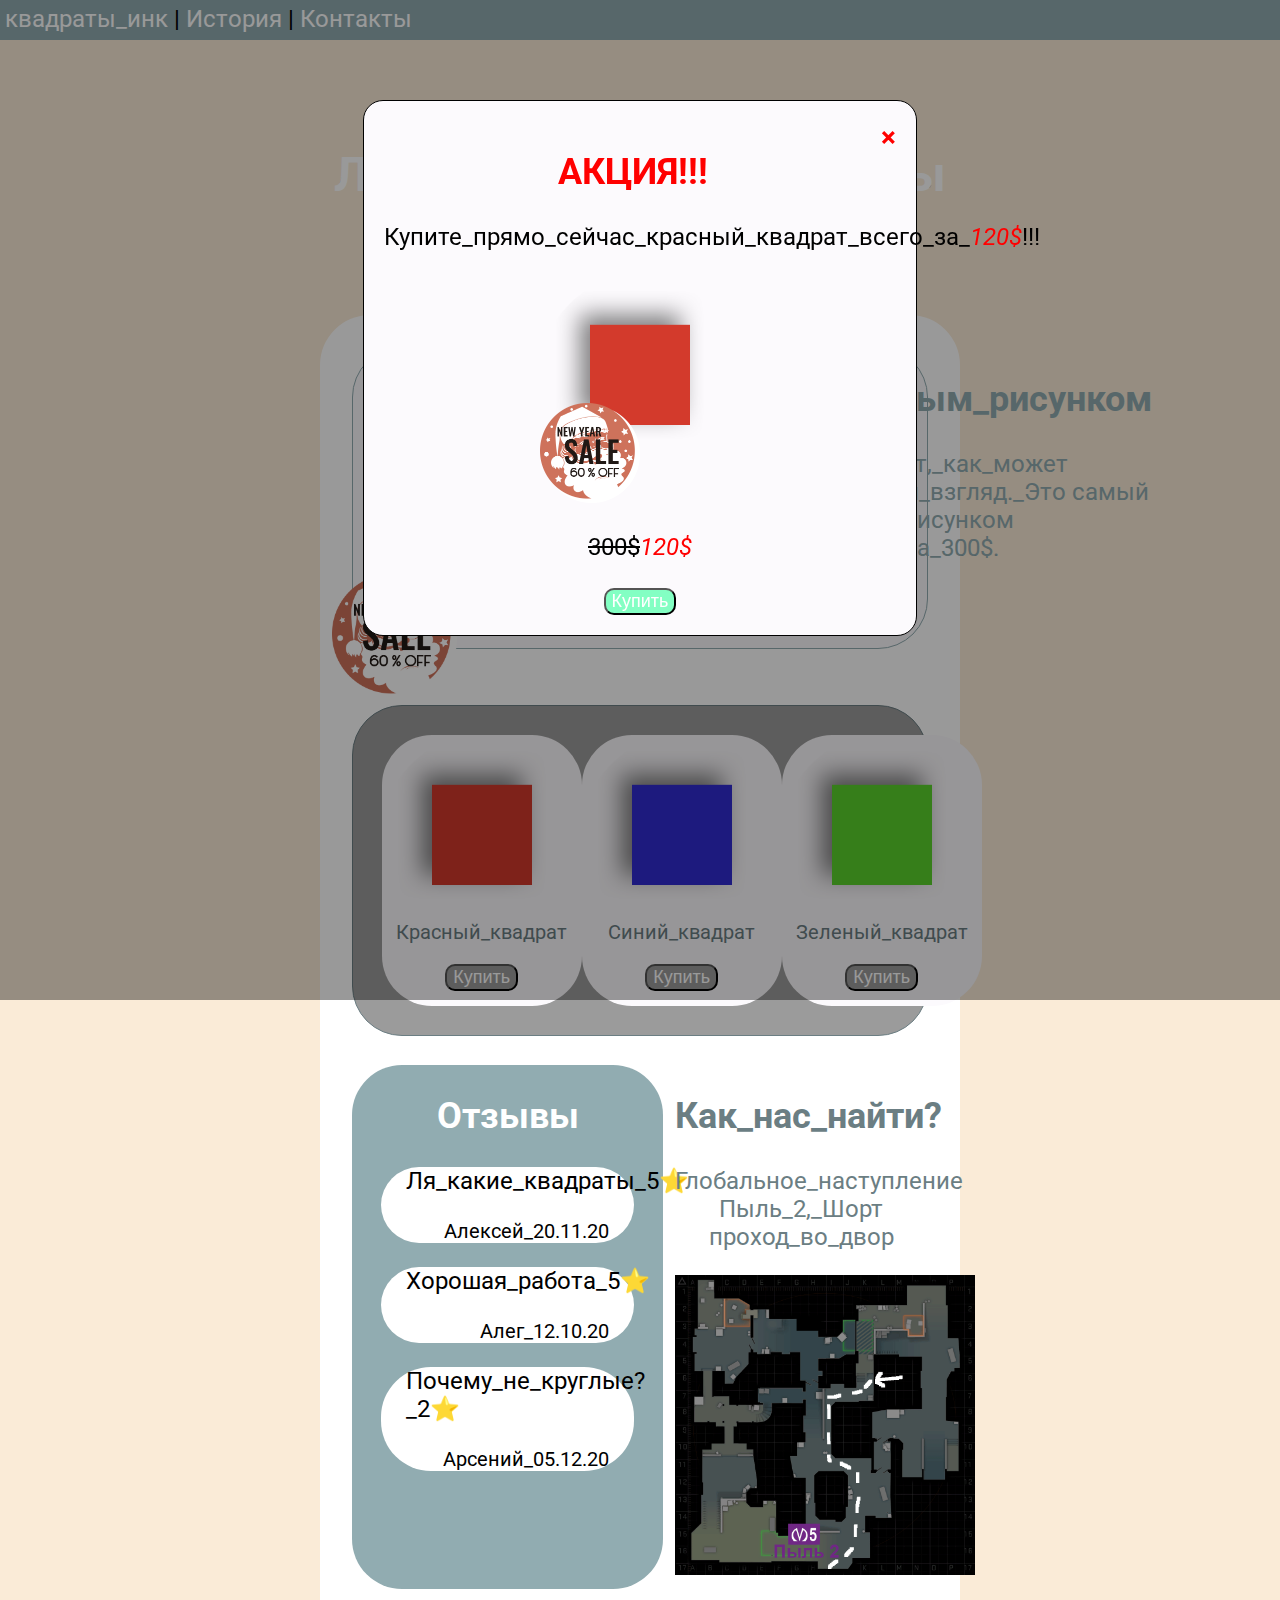
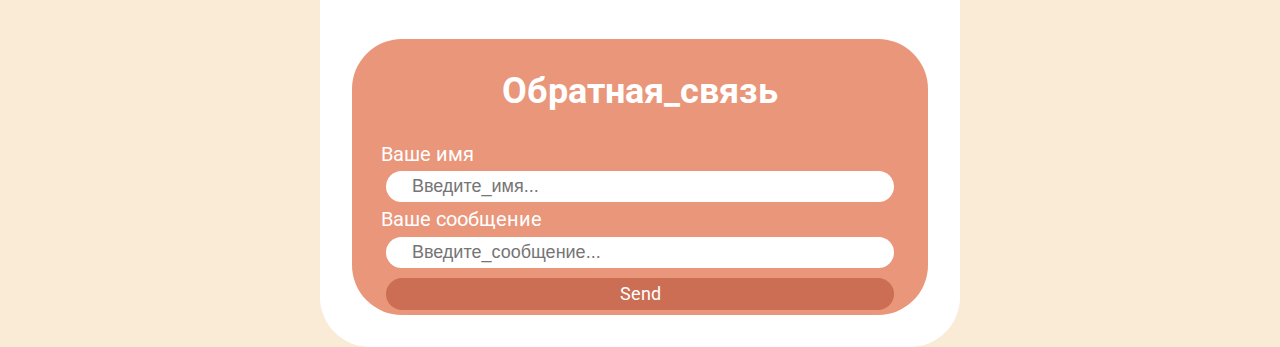
<file: index.html>
<!DOCTYPE html>
<html lang="en" xmlns="http://www.w3.org/1999/html">
<head>
    <meta charset="UTF-8">
    <meta name="keywords" content="квадраты, красивые квадраты, купить квадраты">
    <meta name="description" content="Здесь Вы можете купить самые красивые квадраты по самым низким ценам!">
    <title>квадраты_инк</title>
    <link rel="stylesheet" href="https://fonts.googleapis.com/css?family=Roboto">
    <link rel="stylesheet" href="static/css/main_styles.css">
    <link rel="icon" href="static/images/icon.png">
    <script src="static/js/pop.js"></script>
</head>
<body onload="pop(true)">
    <script src="static/js/showHeader.js"></script>
    <main class="smooth_border">
        <div id="sale" class="smooth_border">
            <img class="imgprocess" src="static/images/danger_square.png" width="300" height="300">
            <div id="insale">
                <h2>Квадрат_с_любым_рисунком</h2>
                <p>Это_не_просто_квадрат,_как_может показаться_на_первый_взгляд._Это самый классный_квадрат_с_рисунком
                    станет_вашим_всего_за_300$.</p>
            </div>
        </div>
        <img id="santasale" src="static/images/santa sale.png">
        <div id="pop_div" class="pop_div">
            <div class="pop_content">
                <span id="closePop1" class="buttonClose">&times;</span>
                <h2 id="stock">АКЦИЯ!!!</h2>
                <p>Купите_прямо_сейчас_красный_квадрат_всего_за_<em>120$</em>!!!</p>
                <img id="pop_img" src="static/images/red_square.png" width="200" height="200"><br>
                <img id="stock_img" src="static/images/santa sale.png" width="100" height="100">
                <p><del>300$</del><em>120$</em></p>
                <button class="btnbuy greenbtn">Купить</button>
            </div>
        </div>
        <div id="pop-sent" class="pop_div">
            <div class="pop_content" id="sent-text">
                <span id="closePop2" class="buttonClose">&times;</span>
                <h2>Сообщение отправлено</h2>
            </div>
        </div>
        <div id="buy" class="smooth_border flex">
            <div class="imgbuy smooth_border">
                <img class="imgprocess" src="static/images/red_square.png" width="200" height="200">
                <p class="buytext">Красный_квадрат</p>
                <button class="btnbuy">Купить</button>
            </div>
            <div class="imgbuy smooth_border">
                <img class="imgprocess" src="static/images/blue_square.png" width="200" height="200">
                <p class="buytext">Синий_квадрат</p>
                <button class="btnbuy">Купить</button>
            </div>
            <div class="imgbuy smooth_border">
                <img class="imgprocess" src="static/images/green_square.png" width="200" height="200">
                <p class="buytext">Зеленый_квадрат</p>
                <button class="btnbuy">Купить</button>
            </div>
        </div>
        <div class="flex reviews_map">
            <aside class="reviews smooth_border">
                <h2 class="h2white">Отзывы</h2>
                <div class="review">
                    <p class="review_text">Ля_какие_квадраты_5⭐</p>
                    <p class="review_author">Алексей_20.11.20</p>
                </div>
                <div class="review">
                    <p class="review_text">Хорошая_работа_5⭐</p>
                    <p class="review_author">Алег_12.10.20</p>
                </div>
                <div class="review">
                    <p class="review_text">Почему_не_круглые?_2⭐</p>
                    <p class="review_author">Арсений_05.12.20</p>
                </div>
                <div class="review">
                </div>
            </aside>
            <aside class="map smooth_border">
                <h2 id="h2map">Как_нас_найти?</h2>
                <p id="path">Глобальное_наступление<br>Пыль_2,_Шорт<br>проход_во_двор</p>
                <img id="map" src="static/images/map.png" width="300" height="300">
            </aside>
        </div>
        <form class="feedback smooth_border">
            <h2 class="h2white">Обратная_связь</h2>
            <label for="name" style="color: white; font-size: 20px">Ваше имя</label>
            <input type="text" name="name" class="smooth_border" id="name" placeholder="Введите_имя..." required>
            <label for="input-area" style="color: white; font-size: 20px">Ваше сообщение</label>
            <input type="text" name="input-area" class="smooth_border" id="input-area" placeholder="Введите_сообщение..." required>
            <input type="submit" value="Send" class="smooth_border_small" id="send-button">
            <span id="sent">Отправлено!</span>
        </form>
    </main>
    <script src="static/js/feedback.js"></script>
</body>
</html>
</file>
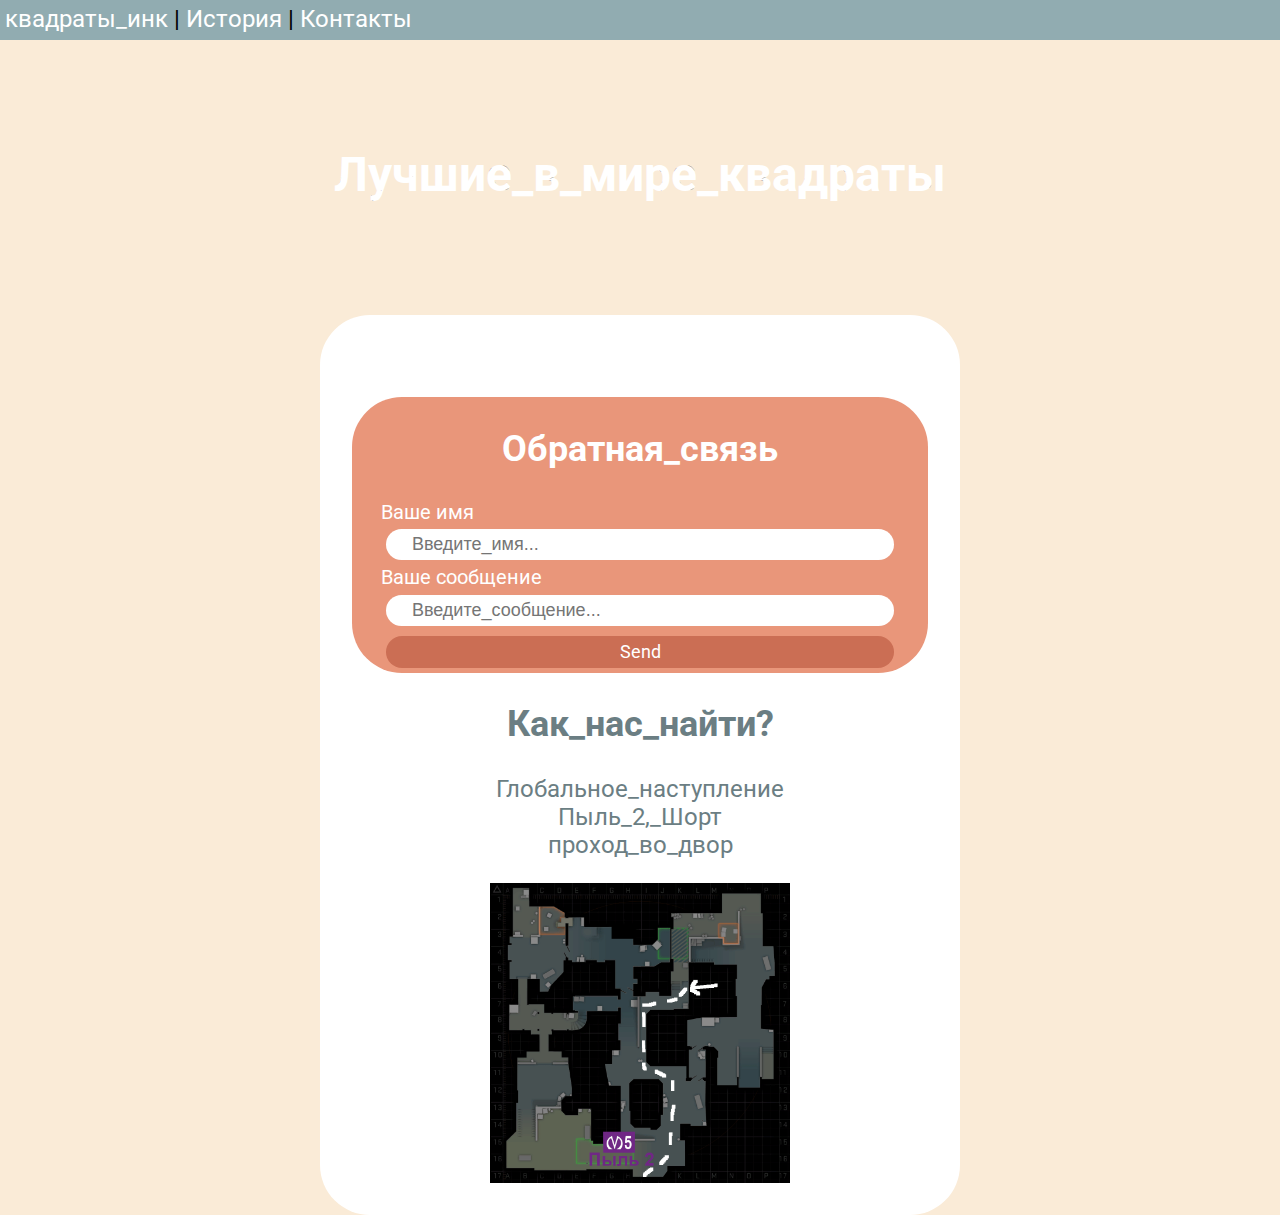
<file: contacts.html>
<!DOCTYPE html>
<html lang="en">
<head>
    <meta charset="UTF-8">
    <title>Детали</title>
    <link rel="stylesheet" href="https://fonts.googleapis.com/css?family=Roboto">
    <link rel="stylesheet" href="static/css/main_styles.css">
    <link rel="icon" href="static/images/icon.png">
    <script src="static/js/pop.js"></script>
</head>
<body onload="pop(false)">
    <script src="static/js/showHeader.js"></script>
    <main class="smooth_border">
        <form class="feedback smooth_border">
            <h2 class="h2white">Обратная_связь</h2>
            <label for="name" style="color: white; font-size: 20px">Ваше имя</label>
            <input type="text" name="name" class="smooth_border" id="name" placeholder="Введите_имя..." required>
            <label for="input-area" style="color: white; font-size: 20px">Ваше сообщение</label>
            <input type="text" name="input-area" class="smooth_border" id="input-area" placeholder="Введите_сообщение..." required>
            <input type="submit" value="Send" class="smooth_border_small" id="send-button">
            <span id="sent">Отправлено!</span>
        </form>
        <div id="pop-sent" class="pop_div">
            <div class="pop_content" id="sent-text">
                <span id="closePop2" class="buttonClose">&times;</span>
                <h2>Сообщение отправлено</h2>
            </div>
        </div>
        <div class="map smooth_border">
            <h2 id="h2map">Как_нас_найти?</h2>
            <p id="path">Глобальное_наступление<br>Пыль_2,_Шорт<br>проход_во_двор</p>
            <img id="map" src="static/images/map.png" width="300" height="300">
        </div>
        <script src="static/js/feedback.js"></script>
    </main>
</body>
</html>
</file>
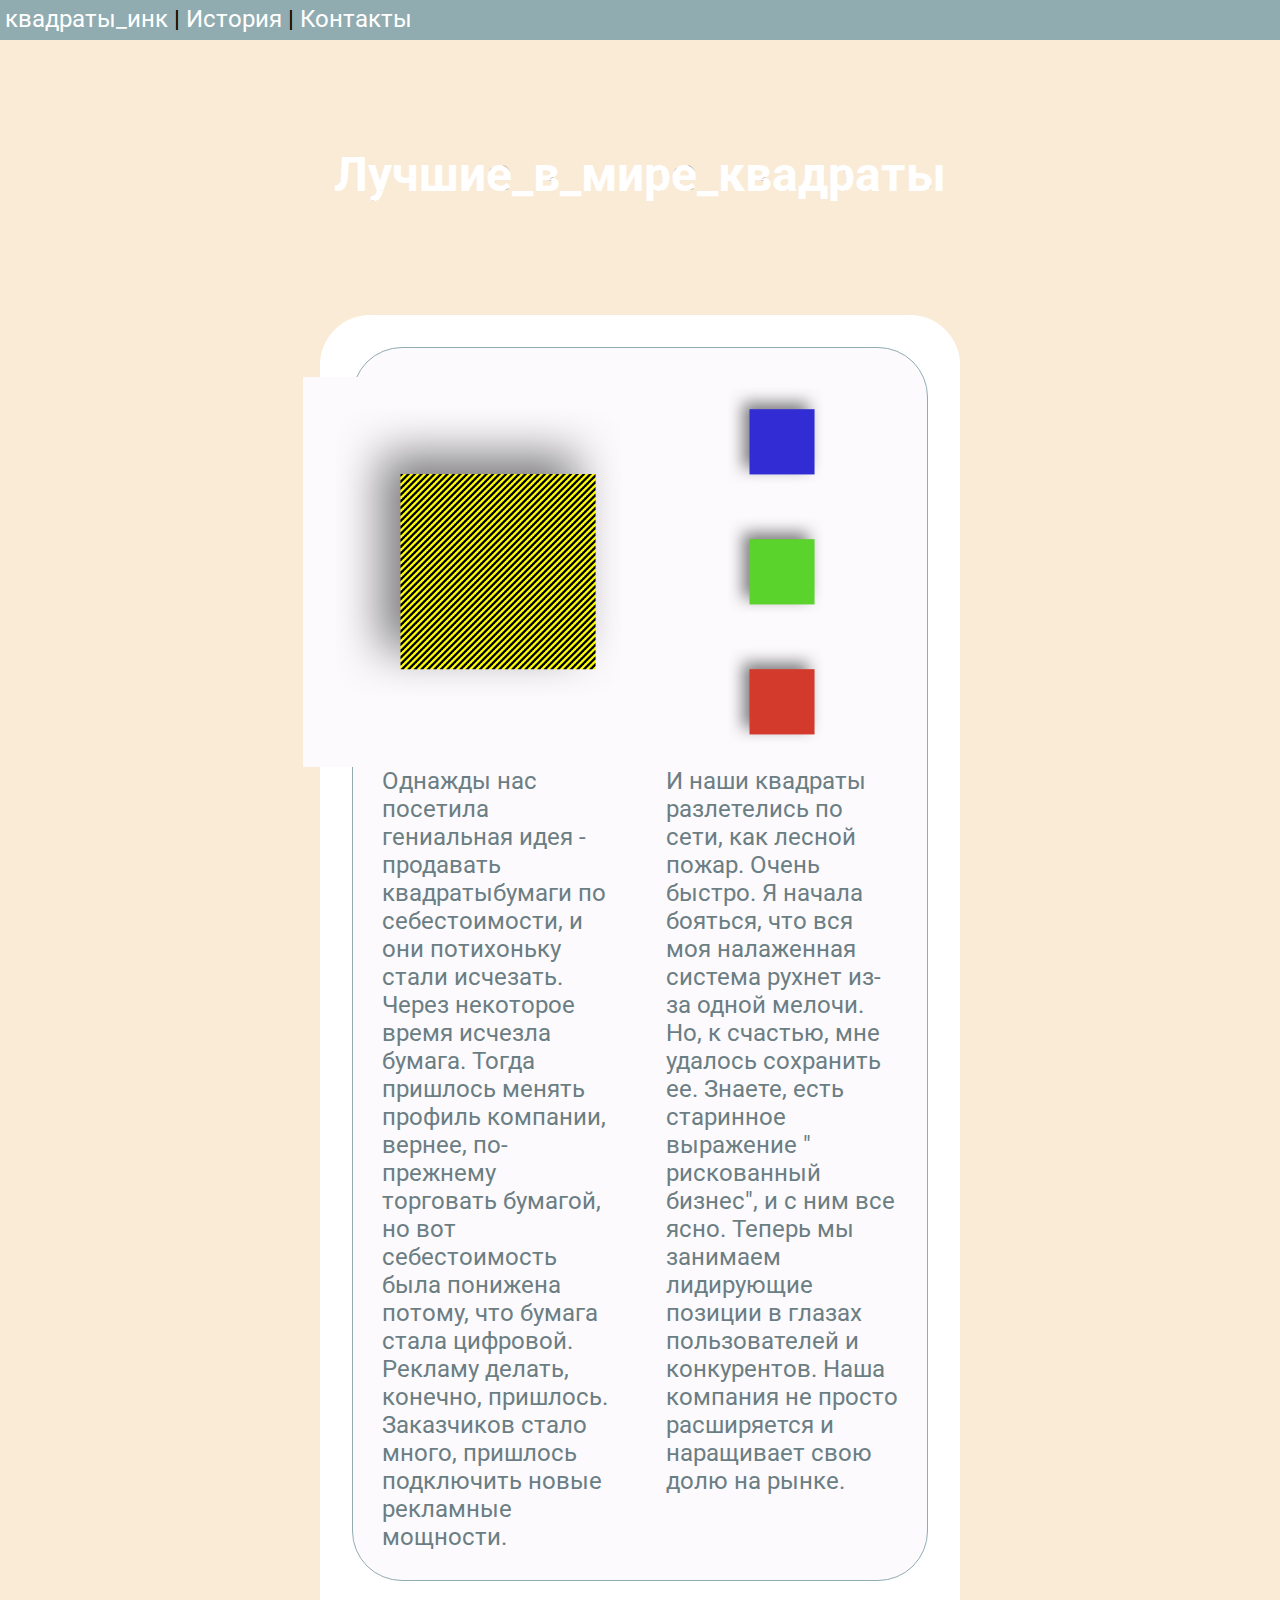
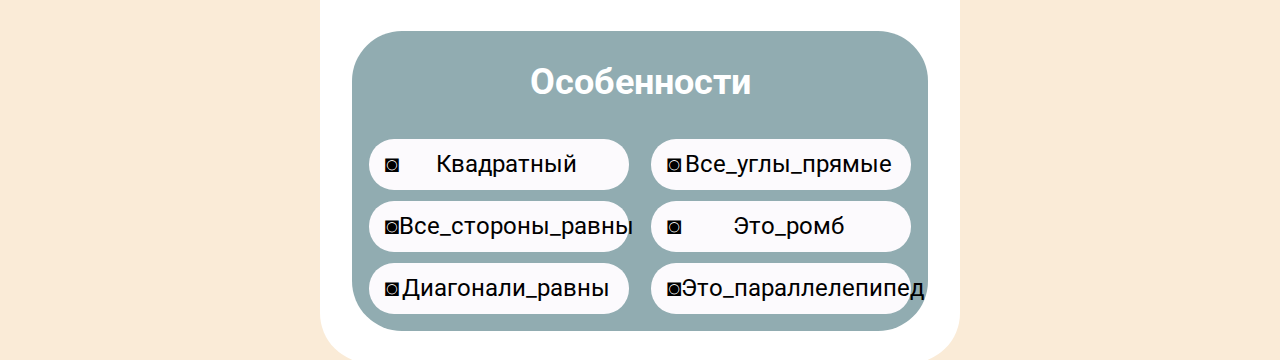
<file: details.html>
<!DOCTYPE html>
<html lang="en">
<head>
    <meta charset="UTF-8">
    <title>Детали</title>
    <link rel="stylesheet" href="https://fonts.googleapis.com/css?family=Roboto">
    <link rel="stylesheet" href="static/css/main_styles.css">
    <link rel="icon" href="static/images/icon.png">
</head>
<body>
    <script src="static/js/showHeader.js"></script>
    <main class="smooth_border">
        <section id="description" class="smooth_border" style="background-color: #FCFAFD">
            <section class="row">
                <div class="column squares-column">
                    <img src="static/images/danger_square.png" width="390" height="390">
                    <span class="desc-text">Однажды нас посетила гениальная идея - продавать квадратыбумаги по
                        себестоимости, и они потихоньку стали исчезать. Через некоторое время исчезла бумага.
                        Тогда пришлось менять профиль компании, вернее, по-прежнему торговать бумагой, но вот
                        себестоимость была понижена потому, что бумага стала цифровой. Рекламу делать, конечно,
                        пришлось. Заказчиков стало много, пришлось подключить новые рекламные мощности.</span>
                </div>
                <div class="column squares-column">
                    <img src="static/images/blue_square.png" width="130" height="130">
                    <img src="static/images/green_square.png" width="130" height="130">
                    <img src="static/images/red_square.png" width="130" height="130">
                    <span class="desc-text">И наши квадраты разлетелись по сети, как лесной пожар. Очень быстро. Я
                        начала бояться, что вся моя налаженная система рухнет из- за одной мелочи. Но, к счастью, мне
                        удалось сохранить ее. Знаете, есть старинное выражение " рискованный бизнес", и с ним все ясно.
                        Теперь мы занимаем лидирующие позиции в глазах пользователей и конкурентов. Наша компания не
                        просто расширяется и наращивает свою долю на рынке.</span>
                </div>
            </section>
        </section>
        <section class="smooth_border" id="features">
            <h2 class="h2white">Особенности</h2>
            <div id="features-flex">
                <div class="feature smooth_border_small">
                    <code style="padding-left: 2%">◙</code><div class="feature-text">Квадратный</div>
                </div>
                <div class="feature smooth_border_small">
                    <code style="padding-left: 2%">◙</code><div class="feature-text">Все_углы_прямые</div>
                </div>
                <div class="feature smooth_border_small">
                    <code style="padding-left: 2%">◙</code><div class="feature-text">Все_стороны_равны</div>
                </div>
                <div class="feature smooth_border_small">
                    <code style="padding-left: 2%">◙</code><div class="feature-text">Это_ромб</div>
                </div>
                <div class="feature smooth_border_small">
                    <code style="padding-left: 2%">◙</code><div class="feature-text">Диагонали_равны</div>
                </div>
                <div class="feature smooth_border_small">
                    <code style="padding-left: 2%">◙</code><div class="feature-text">Это_параллелепипед</div>
                </div>
            </div>
        </section>
    </main>
</body>
</html>
</file>
<file: static/css/main_styles.css>
html {
    padding-left: 25%;
    padding-right: 25%;
    scroll-behavior: smooth;
}

body {
    font-family: Roboto, sans-serif;
    font-size: 24px;
    margin: 0;
    background-color: antiquewhite;
}

header {
    margin: 0;
}

nav {
    background-color: #91ACB1;
    display: block;
    position: fixed;
    top: 0;
    left: 0;
    width: 100%;
    height: 30px;
    margin-top: 0;
    padding: 5px;
}

.main_nav {
    color: white;
    text-decoration: none;
}

.main_nav:visited {
    color: white;
}

.main_nav:hover {
    text-decoration: underline;
}

#header_pic {
    background-image: url("https://img5.goodfon.ru/wallpaper/nbig/e/9c/tekstura-fon-squares-linii-background.jpg");
    background-size: 100%;
    text-align: center;
    vertical-align: middle;
    margin-top: 40px;
    height: 350px;
    line-height: 350px;
}

#welcome {
    display: inline-block;
    vertical-align: 57%;
    line-height: normal;
    color: white;
    -webkit-text-stroke-color: black;
    -webkit-text-stroke-width: 0.001px;
}

main {
    margin-top: -75px;
    z-index: 2;
    background-color: white;
    padding: 5%;
}

#sale {
    border: 1px #91ACB1 solid;
    background-color: #FCFAFD;
    display: flex;
    flex-direction: row;
    justify-content: flex-start;
}

#insale {
    color: #91ACB1;
    -webkit-text-stroke-color: #6B7E83;
    -webkit-text-stroke-width: 0.00001px;
}

#santasale {
    width: 125px;
    height: 125px;
    margin-top: -75px;
    z-index: 3;
    margin-left: -20px;
}

#buy {
    border: 1px #6B7E83 solid;
    background-color: #9B9B9B;
    padding: 5%;
}

.imgbuy {
    background-color: #FCFAFD;
    text-align: center;
    font-size: 20px;
    padding-bottom: 3%;
}

.smooth_border {
    border-radius: 50px;
}

.smooth_border_small {
    border-radius: 25px;
}

.imgprocess {
    border-radius: 50%;
}

.buytext {
    margin-top: -20px;
    color: #6B7E83;
}

.btnbuy {
    background-color: #9B9B9B;
    font-size: 18px;
    border-radius: 10px;
    transition-duration: 0.4s;
    color: white;
}

.greenbtn {
    background-color: #83FFC3;
}

.btnbuy:hover {
    box-shadow: 0 12px 16px 0 rgba(0, 0, 0, 0.24), 0 17px 50px 0 rgba(0, 0, 0, 0.19);
}

.flex {
    display: flex;
    flex-direction: row;
    justify-content: space-between;
}

.reviews_map {
    padding-top: 5%;
}

aside {
    width: 44%;
    padding-bottom: 2.5%;
}

.reviews {
    background-color: #91ACB1;
    padding-left: 5%;
    padding-right: 5%;
}

.feedback {
    display: flex;
    flex-direction: column;
    background-color: darksalmon;
    padding-top: 1px;
    padding-left: 5%;
    padding-right: 5%;
    margin-top: 50px;
}

.h2white {
    text-align: center;
    color: white;
}

#h2map {
    text-align: center;
    color: #6B7E83;
}

.review {
    background-color: white;
    border-radius: 50px;
    padding-left: 10%;
    padding-right: 10%;
}

.review_text {
    text-align: left;
}

.review_author {
    text-align: right;
    font-size: 20px;
}

#path {
    color: #6b7e83;
    text-align: center;
}

#map {
    display: block;
    margin: 0 auto;
}

.pop_div {
    display: none;
    position: fixed;
    z-index: 1;
    padding-top: 100px;
    left: 0;
    top: 0;
    width: 100%;
    height: 100%;
    overflow: auto;
    background-color: rgb(0, 0, 0);
    background-color: rgba(0, 0, 0, 0.4);
}

.pop_content {
    background-color: #FCFAFD;
    border: 1px black solid;
    margin: auto;
    padding: 20px;
    width: 40%;
    border-radius: 20px;
    text-align: center;
}

.buttonClose {
    color: red;
    float: right;
    font-size: 28px;
    font-weight: bold;
}

.buttonClose:hover, .buttonClose:focus {
    color: #000;
    text-decoration: none;
    cursor: pointer;
}

#pop_img {
    border-radius: 50%;
}

#stock {
    color: red;
}

#stock_img {
    margin-top: -200px;
    margin-left: -100px;
}

em {
    color: red;
}

#input-area {
    border: none;
    outline: none;
    padding: 1% 5%;
    word-wrap: break-word;
    resize: none;
    font-size: 18px;
    margin: 1%;
}

#name {
    border: none;
    outline: none;
    padding: 1% 5%;
    word-wrap: break-word;
    resize: none;
    font-size: 18px;
    margin: 1%;
}

#send-button {
    display: block;
    border: none;
    outline: none;
    padding: 1%;
    margin: 1%;
    background-color: #cb6e54;
    color: white;
    font-family: Roboto, sans-serif;
    font-size: 18px;
}

#sent {
    display: none;
    padding: 1%;
    text-align: center;
}

.column {
    width: 45%;
}

.row {
    display: flex;
    justify-content: space-between;
}

#description {
    background-color: #FCFAFD;
    border: #91ACB1 1px solid;
    padding: 5%;
}

.desc-text {
    color: #6B7E83;
}

.squares-column {
    display: flex;
    flex-direction: column;
    align-items: center;
}

#features {
    margin-top: 50px;
    background-color: #91ACB1;
    padding: 1px 2% 2%;
}

#features-flex {
    display: flex;
    flex-flow: row wrap;
    justify-content: space-between;
}

.feature {
    background-color: #FCFAFD;
    flex-shrink: 0;
    width: 43%;
    margin: 1%;
    padding: 2%;
}

.feature-text {
    text-align: center;
    display: inline-block;
    width: 90%
}
</file>
